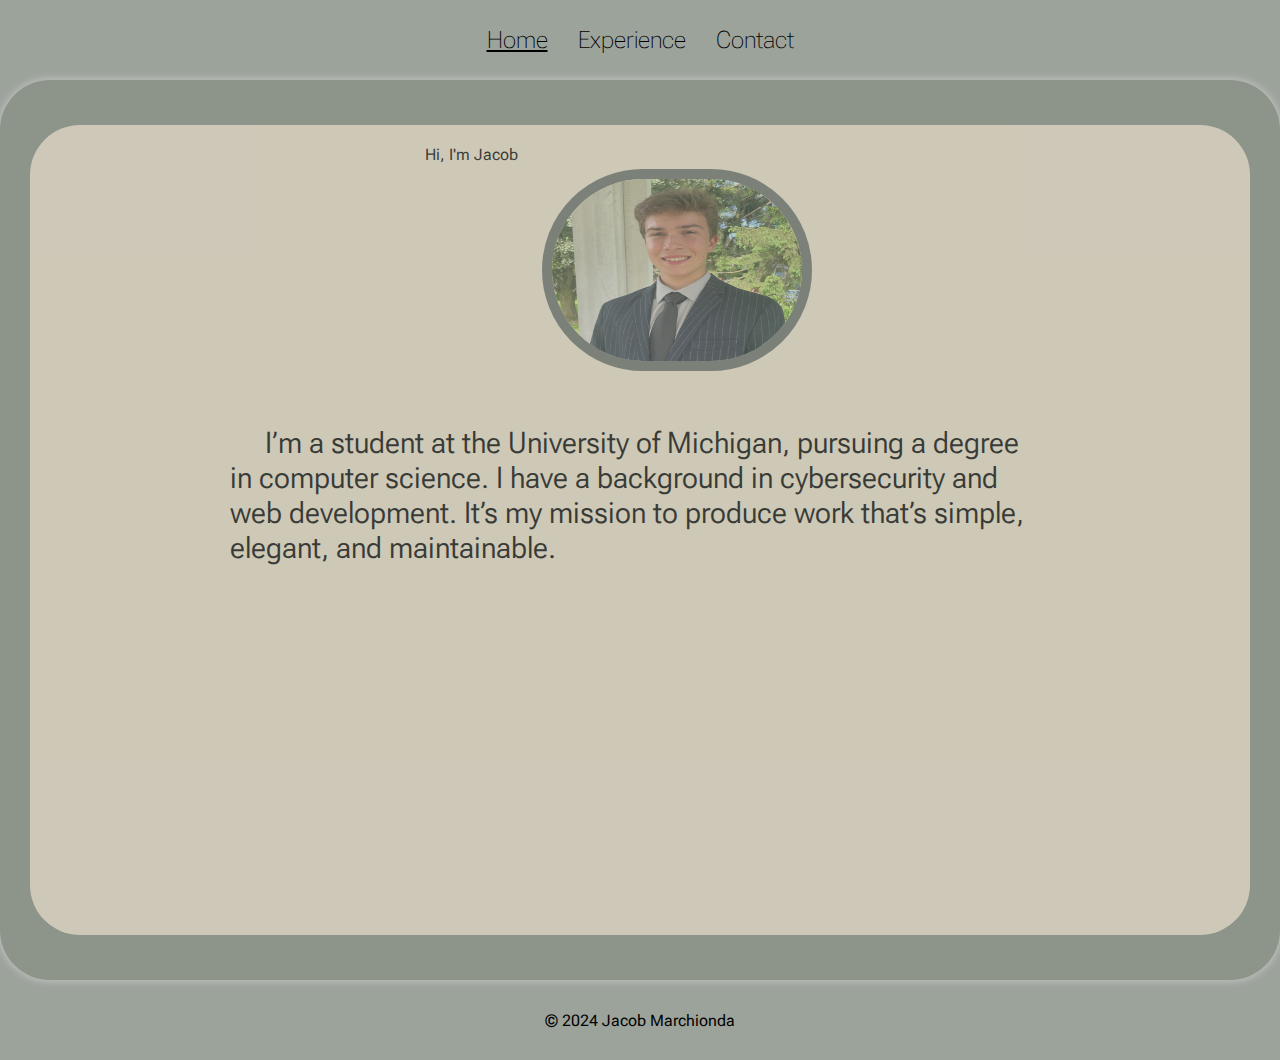
<file: index.html>
<!DOCTYPE html>
<html lang="en">
  <head>
    <meta charset="UTF-8">
    <meta name="viewport" content="width=device-width, initial-scale=1.0">
    <meta http-equiv="X-UA-Compatible" content="ie=edge">
    <title>Home</title>
    <link rel="stylesheet" href="style.css">
    <link rel="stylesheet" href="index.css">
    <link href='https://fonts.googleapis.com/css?family=Roboto Flex' rel='stylesheet'>
  </head>
  <body>
    <div class="nav">
      <a style="text-decoration: underline">Home</a>
      <a href="experience.html" class="clickable">Experience</a>
      <a href="contact.html" class="clickable">Contact</a>
    </div>
    <div class="background-rec">

      <div class="backdrop">
        <div class="bioDiv">
          <div class="introDiv">
            <div class="hello">Hi, I'm Jacob</div>
            <img id="portrait" src="portrait.jpg" alt="portrait">
          </div>
          <p class="bio"> &nbsp;&nbsp;&nbsp;&nbsp;
            I’m a student at the University of Michigan, pursuing a degree in
            computer science. I have a background in cybersecurity and web
            development. It’s my mission to produce work that’s simple,
            elegant, and maintainable.
          </p>
        </div>
      </div>

    </div>
    <div class="footer">
      <p>© 2024 Jacob Marchionda</p>
    </div>
  </body>
</html>
</file>
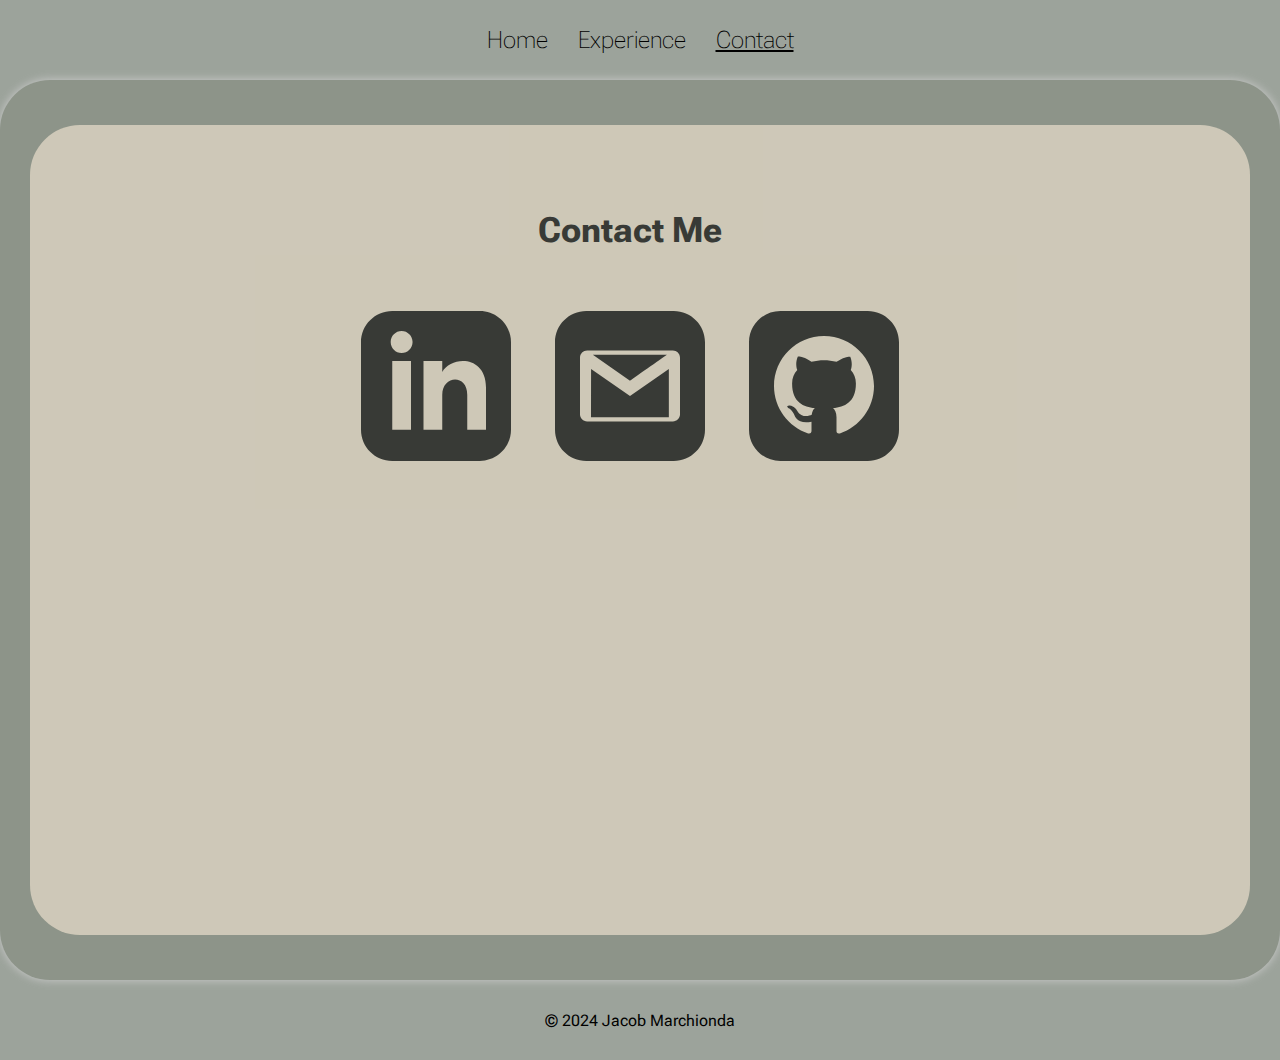
<file: contact.html>
<!DOCTYPE html>
<html lang="en">
  <head>
    <meta charset="UTF-8">
    <meta name="viewport" content="width=device-width, initial-scale=1.0">
    <meta http-equiv="X-UA-Compatible" content="ie=edge">
    <title>Contact Me</title>
    <link rel="stylesheet" href="style.css">
    <link href='https://fonts.googleapis.com/css?family=Roboto Flex' rel='stylesheet'>
    <link rel="stylesheet" href="https://cdnjs.cloudflare.com/ajax/libs/font-awesome/4.7.0/css/font-awesome.min.css">
  </head>
  <body>
    <div class="nav">
      <a href="index.html" class="clickable">Home</a>
      <a href="experience.html" class="clickable">Experience</a>
      <a style="text-decoration: underline">Contact</a>
    </div>
    <div class="background-rec">

      <div class="backdrop">
        <div class="contact-elements">
          <h1>Contact Me</h1>
          <a href="https://www.linkedin.com/in/jacob-marchionda/"><img src = "iconmonstr-linkedin-3.svg" alt="LinkedIn Icon"/></a>
          <a href="mailto:jamarch@umich.edu"><img src = "iconmonstr-gmail-3.svg" alt="LinkedIn Icon"/></a>
          <a href="https://github.com/sudojacob"><img src = "iconmonstr-github-3.svg" alt="LinkedIn Icon"/></a>
        </div>
      </div>

    </div>
    <div class="footer">
      <p>© 2024 Jacob Marchionda</p>
    </div>
  </body>
</html>
</file>
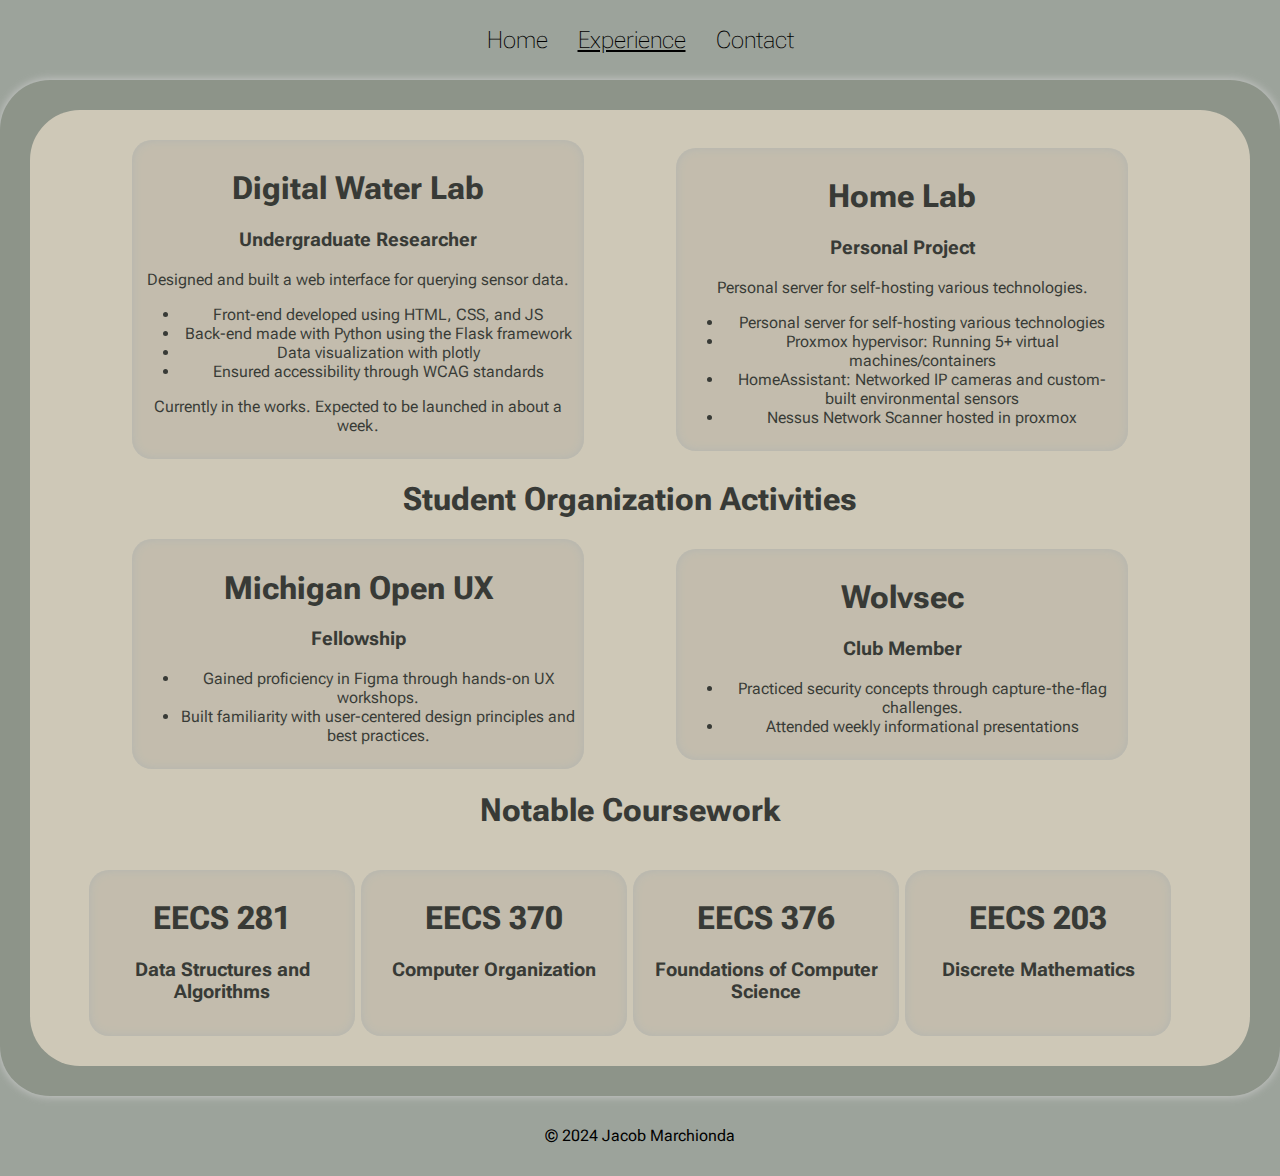
<file: experience.html>
<!DOCTYPE html>
<html lang="en">
  <head>
    <meta charset="UTF-8">
    <meta name="viewport" content="width=device-width, initial-scale=1.0">
    <meta http-equiv="X-UA-Compatible" content="ie=edge">
    <title>Experience</title>
    <link rel="stylesheet" href="style.css">
    <link rel="stylesheet" href="experience.css">
    <link href='https://fonts.googleapis.com/css?family=Roboto Flex' rel='stylesheet'>
  </head>
  <body>
    <div class="nav">
      <a href="index.html" class="clickable">Home</a>
      <a style="text-decoration: underline">Experience</a>
      <a href="contact.html" class="clickable">Contact</a>
    </div>
    <div class="background-rec">
      <div class="backdrop">
        <div class="experience">
        <div class="row-div">
          <div>
            <h1>Digital Water Lab</h1>
            <h3>Undergraduate Researcher</h3>
            <p>Designed and built a web interface for querying sensor data.</p>
            <ul>
              <li>Front-end developed using HTML, CSS, and JS</li>
              <li>Back-end made with Python using the Flask framework</li>
              <li>Data visualization with plotly</li>
              <li>Ensured accessibility through WCAG standards</li>
            </ul>
            <p> Currently in the works. Expected to be launched in about a week.</p>
          </div>
          <div>
            <h1>Home Lab</h1>
            <h3>Personal Project</h3>
            <p>Personal server for self-hosting various technologies.</p>
            <ul>
              <li>Personal server for self-hosting various technologies</li>
              <li>Proxmox hypervisor: Running 5+ virtual machines/containers</li>
              <li>HomeAssistant: Networked IP cameras and custom-built environmental sensors</li>
              <li>Nessus Network Scanner hosted in proxmox</li>
            </ul>
          </div>
        </div>
          <h1> Student Organization Activities</h1>
        <div class="row-div">
          <div>
            <h1>Michigan Open UX</h1>
            <h3>Fellowship</h3>
            <ul>
              <li>Gained proficiency in Figma through hands-on UX workshops.</li>
              <li>Built familiarity with user-centered design principles and best practices.</li>
            </ul>
          </div>
          <div>
            <h1>Wolvsec</h1>
            <h3>Club Member</h3>
            <ul>
              <li>Practiced security concepts through capture-the-flag challenges.</li>
              <li>Attended weekly informational presentations</li>
            </ul>
          </div>
        </div>
          <h1>Notable Coursework</h1>
        <div class="row-div coursework">
          <div>
            <h1>EECS 281</h1>
            <h3>Data Structures and Algorithms</h3>
          </div>
          <div>
            <h1>EECS 370</h1>
            <h3>Computer Organization</h3>
          </div>
          <div>
            <h1>EECS 376</h1>
            <h3>Foundations of Computer Science</h3>
          </div>
          <div>
            <h1>EECS 203</h1>
            <h3>Discrete Mathematics</h3>
          </div>
        </div>
        </div>
      </div>

    </div>
    <div class="footer">
      <p>© 2024 Jacob Marchionda</p>
    </div>
  </body>
</html>
</file>
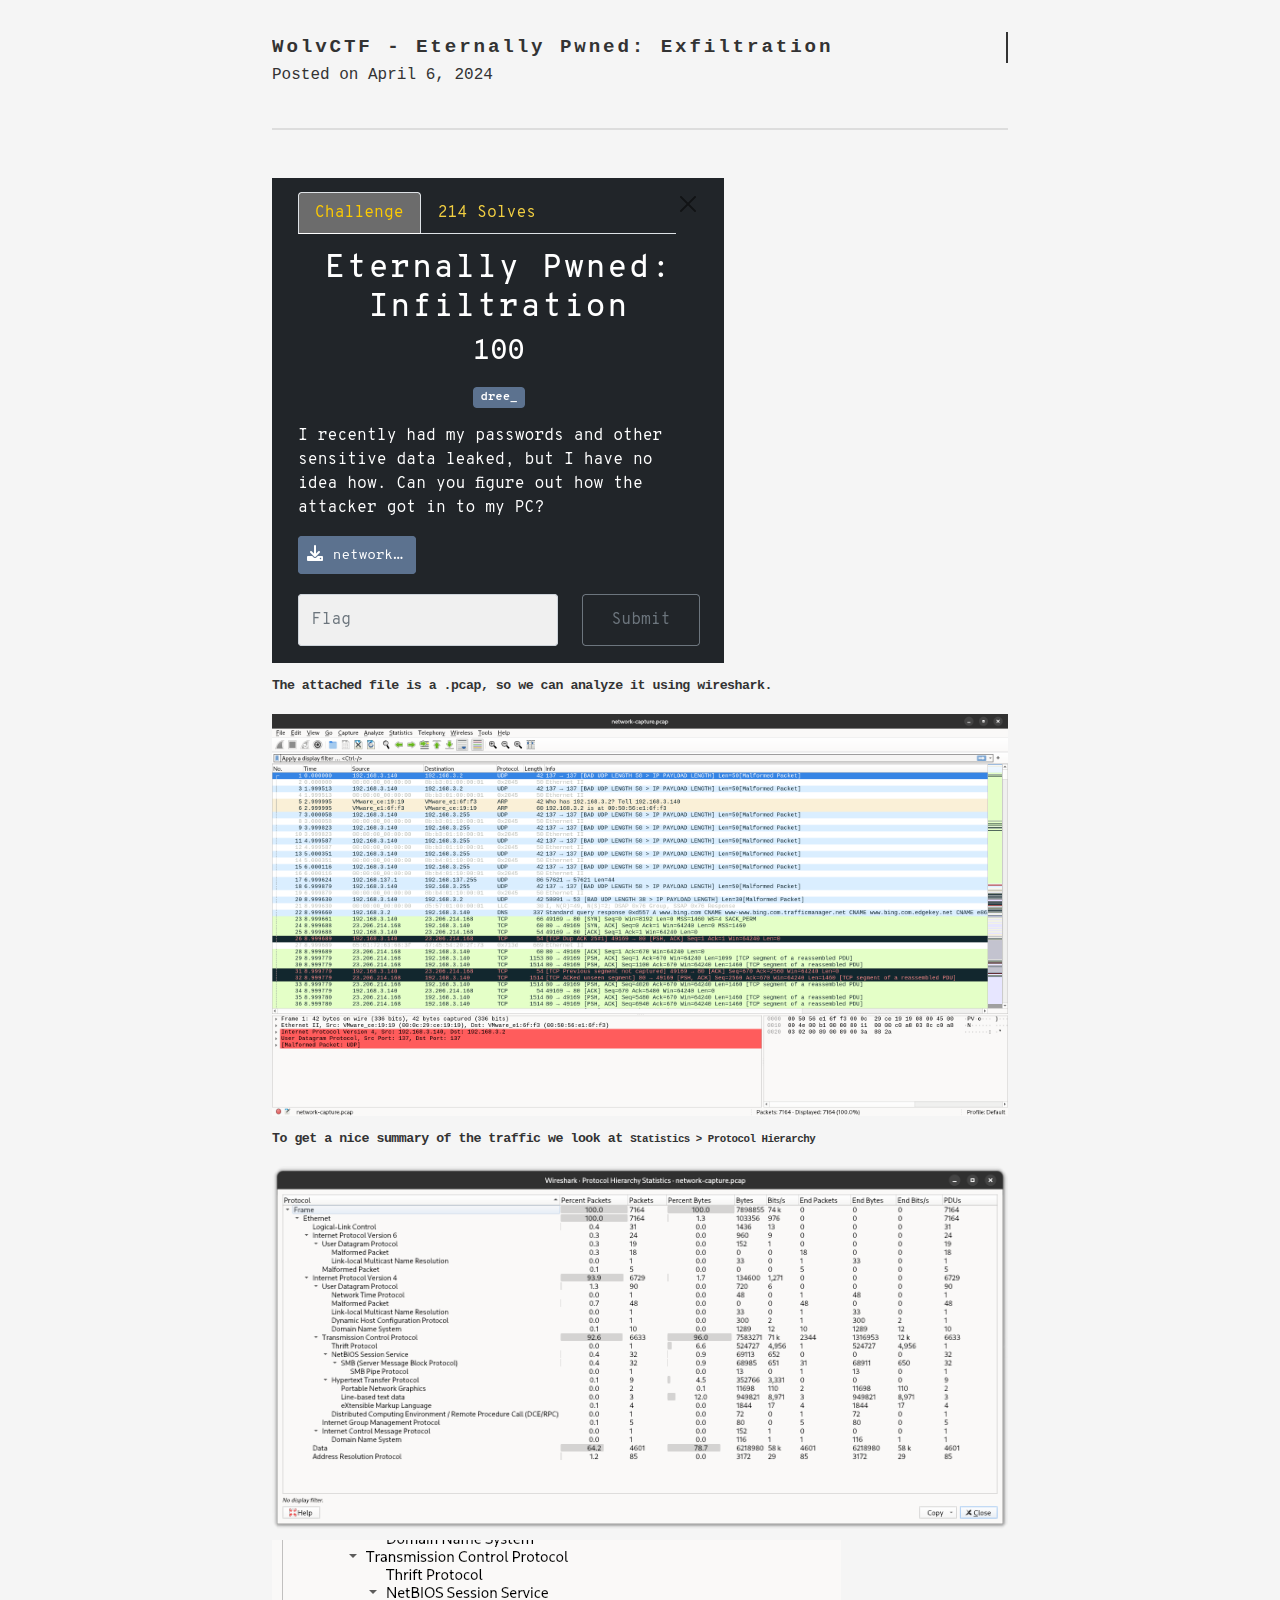
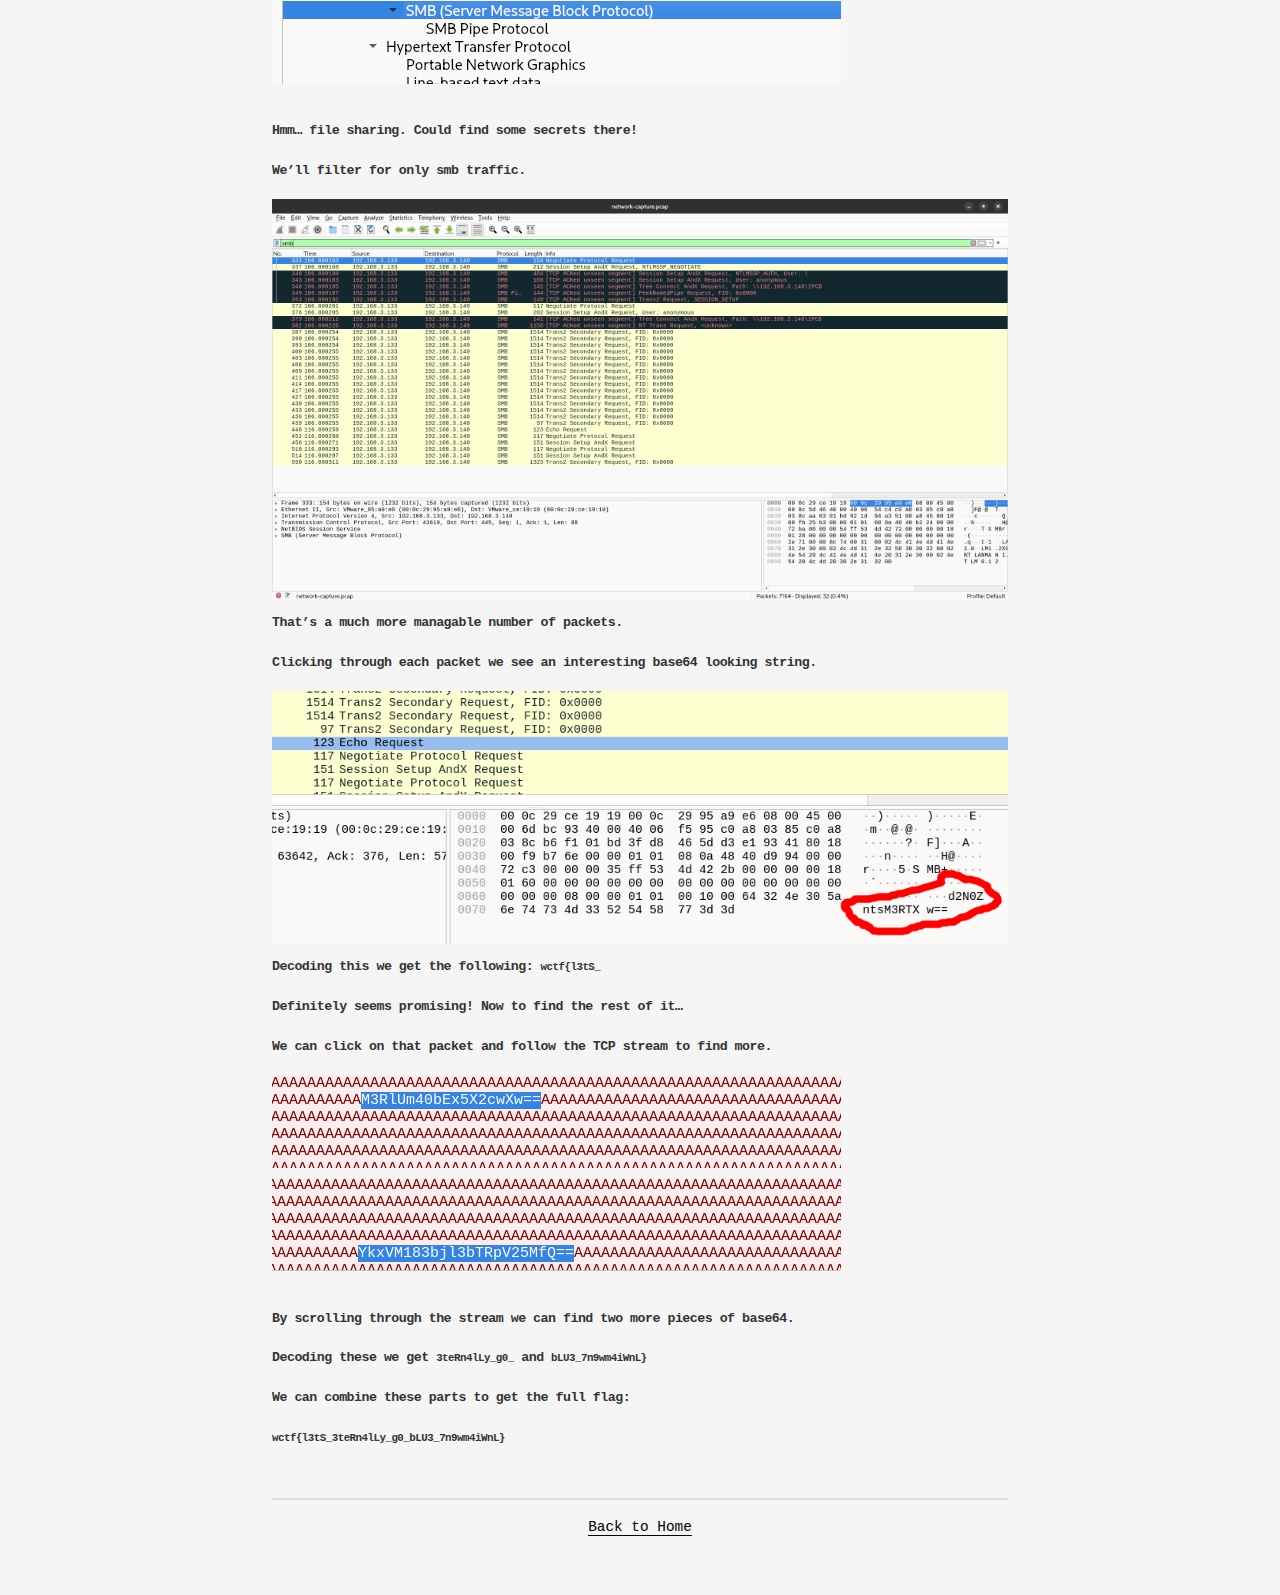
<file: posts/Eternally-Pwned-040624.html>
<!DOCTYPE html>
<html lang="en">
<head>
    <meta charset="UTF-8">
    <meta name="viewport" content="width=device-width, initial-scale=1.0">
    <title>Eternally Pwned: Exfiltration</title>
    <link rel="stylesheet" href="../css/style.css">
</head>
<body>
    <main>
        <article class="post">
            <header class="post-header">
                <h1 class="post-title typewriter-effect">WolvCTF - Eternally Pwned: Exfiltration</h1>
                <p class="post-meta">Posted on <time datetime="2024-06-04">April 6, 2024</time></p>
            </header>
            <div class="post-content">
                <figure>
                    <img
                            src="Eternally-Pwned-040624-files/Screenshot%20from%202024-03-24%2022-56-23.png"
                            alt="Screenshot from 2024-03-24 22-56-23.png" />
                </figure>
                <h5
                        id="the-attached-file-is-a-.pcap-so-we-can-analyze-it-using-wireshark.">The
                    attached file is a .pcap, so we can analyze it using wireshark.</h5>
                <figure>
                    <img
                            src="Eternally-Pwned-040624-files/Pasted%20image%2020240405223449.png?raw=true"
                            alt="image" />
                </figure>
                <h5
                        id="to-get-a-nice-summary-of-the-traffic-we-look-at-statistics-protocol-hierarchy">To
                    get a nice summary of the traffic we look at
                    <code>Statistics &gt; Protocol Hierarchy</code></h5>
                <p><img
                        src="Eternally-Pwned-040624-files/Pasted%20image%2020240405223636.png?raw=true"
                        alt="image" /> <img
                        src="Eternally-Pwned-040624-files/Pasted%20image%2020240405224247.png?raw=true"
                        alt="image" /></p>
                <h5 id="hmm-file-sharing.-could-find-some-secrets-there">Hmm… file
                    sharing. Could find some secrets there!</h5>
                <h5 id="well-filter-for-only-smb-traffic.">We’ll filter for only smb
                    traffic.</h5>
                <figure>
                    <img
                            src="Eternally-Pwned-040624-files/Pasted%20image%2020240405224359.png?raw=true"
                            alt="image" />
                </figure>
                <h5 id="thats-a-much-more-managable-number-of-packets.">That’s a much
                    more managable number of packets.</h5>
                <h5
                        id="clicking-through-each-packet-we-see-an-interesting-base64-looking-string.">Clicking
                    through each packet we see an interesting base64 looking string.</h5>
                <figure>
                    <img
                            src="Eternally-Pwned-040624-files/Screenshot%20from%202024-04-05%2022-48-33.png?raw=true"
                            alt="image" />
                </figure>
                <h5 id="decoding-this-we-get-the-following-wctfl3ts_">Decoding this we
                    get the following: <code>wctf{l3tS_</code></h5>
                <h5
                        id="definitely-seems-promising-now-to-find-the-rest-of-it">Definitely
                    seems promising! Now to find the rest of it…</h5>
                <h5
                        id="we-can-click-on-that-packet-and-follow-the-tcp-stream-to-find-more.">We
                    can click on that packet and follow the TCP stream to find more.</h5>
                <p><img
                        src="Eternally-Pwned-040624-files/Pasted%20image%2020240405230325.png?raw=true"
                        alt="image" /> <img
                        src="Eternally-Pwned-040624-files/Pasted%20image%2020240405230036.png?raw=true"
                        alt="image" /></p>
                <h5
                        id="by-scrolling-through-the-stream-we-can-find-two-more-pieces-of-base64.">By
                    scrolling through the stream we can find two more pieces of base64.</h5>
                <h5
                        id="decoding-these-we-get-3tern4lly_g0_-and-blu3_7n9wm4iwnl">Decoding
                    these we get <code>3teRn4lLy_g0_</code> and
                    <code>bLU3_7n9wm4iWnL}</code></h5>
                <h5 id="we-can-combine-these-parts-to-get-the-full-flag">We can combine
                    these parts to get the full flag:</h5>
                <h5
                        id="wctfl3ts_3tern4lly_g0_blu3_7n9wm4iwnl"><code>wctf{l3tS_3teRn4lLy_g0_bLU3_7n9wm4iWnL}</code></h5>
            </div>
        </article>
    </main>
    
    <footer>
        <p><a href="../index.html">Back to Home</a></p>
    </footer>
</body>
</html>
</file>
<file: style.css>
html,
body {
    width: 100%;
    min-height: 100vh;
    height: auto;
    background-color: #9CA39B;
    margin: 0;
    font-family: 'Roboto Flex';
}

.nav {
    height: 80px;
    display: flex;
    align-items: center;
    justify-content: center;
    font-size: 1.5rem;
    font-weight: lighter;
}
.nav a {
    padding: 15px;
    color: black;
    text-decoration: none;
    border-radius: 10px;
}

.clickable:hover {
    background-color: #adb6ac;
}

.footer {
    height: 80px;
    font-size: 1rem;
    display: flex;
    align-items: center;
    justify-content: center;
}

.background-rec {
    min-height: 100vh;
    height: auto;
    width: 100%;
    margin: 0px;
    background-color: #8d9489;;
    border-radius: 50px;
    -moz-box-shadow: 0 0 10px #ccc;
    -webkit-box-shadow: 0 0 10px #ccc;
    box-shadow: 0 0 10px #ccc;
    display: flex;
    justify-content: center;
    align-items: center;
}

.backdrop {
    background-color: antiquewhite;
    margin: 30px;
    padding-right: 20px;
    width: 100%;
    height: auto;
    min-height: 90vh;
    border-radius: 50px;
    opacity: 0.6;
    display: flex;
    justify-content: center;
}

.contact-elements {
    width: 100%;
    display: block;
    text-align: center;
    margin-top: 60px;
}

@media only screen and (max-width: 650px) {
    .contact-elements {
        width: 100%;
        display: flex;
        flex-direction: column;
        align-items: center;
        -ms-flex-direction: column;
        -webkit-flex-direction: column;
        text-align: center;
        margin-top: 60px;
    }
    .contact-elements h1 {
        font-size: 2.2rem;
        margin-bottom: 20px;
    }
    .contact-elements a {
        margin: 1vh !important;
        height: 100px !important;
        width: 100px !important;
    }
    .contact-elements a img{
        height: 100px !important;
        width: 100px !important;
    }

    .contact-elements a img:hover {
        background-color: #9CA39B;
        border-radius: 20px !important;
    }
}

.contact-elements h1 {
    font-size: 2.2rem;
    margin-bottom: 60px;
}

.contact-elements a img{
    width: 150px;
}
.contact-elements a {
    margin: 20px;
}
.contact-elements a img:hover {
    background-color: #9CA39B;
    border-radius: 30px;
}
</file>
<file: index.css>
.bioDiv {
    width: 70vw;
    max-width: 800px;
    display: flex;
    align-items: center;
    flex-direction: column;
}

.introDiv {
    margin-top: 20px;
    width: inherit;
    height: 30vw;
    max-height: 250px;
    max-width: inherit;
    display: flex;
    flex-direction: row;
    justify-content: center;


}

.introDiv h1 {
    width: 40%;
    font-size: 40px;
    font-size: calc(2rem + 3vw);
    border-radius: 20%;
    justify-content: center;
    text-align: center;
    height: auto;

}
@media only screen and (min-width: 1000px) {
    .introDiv h1 {
        font-size: 50px !important;
    }

}

#portrait {
    border-radius: 15vw;
    max-width: 250px;
    max-height: 250px;
    border: 10px solid #70756d;
    margin: 3%;
}

.bio {
    font-size: 30px;
}
@media only screen and (max-width: 650px) {

}
</file>
<file: experience.css>
.experience {
    text-align: center;
    height: auto;
    padding: 10px;
}
.row-div {
    display: flex;
    margin-top: 20px;
    margin-bottom: 20px;
    padding-left: 20px;
    padding-right: 20px;
    flex-wrap: wrap;
}

.row-div div {
    background-color: #e7d8c6;
    min-width: 250px;
    margin: auto;
    max-width: 40%;
    padding: 8px;
    border-radius: 20px;
    height: 100%;
    -moz-box-shadow: inset 0 0 10px #ccc;
    -webkit-box-shadow: inset 0 0 10px #ccc;
    box-shadow: inset 0 0 10px #ccc;
}

.coursework div {
    max-width: 150px;
    height: 150px;
    margin-top: 20px;
}

@media only screen and (max-width: 650px) {
    .row-div div {
        margin-top: 20px !important;
    }
    .coursework div {
        margin-top: 20px;
    }
}
</file>
<file: css/style.css>
/* Base Styles */
:root {
    --bg-color: #f5f5f5;
    --text-color: #333;
    --accent-color: #555;
    --link-color: #000;
    --link-hover-color: #666;
    --border-color: #ddd;
}

* {
    box-sizing: border-box;
    margin: 0;
    padding: 0;
}

body {
    font-family: 'Courier New', Courier, monospace;
    line-height: 1.6;
    color: var(--text-color);
    background-color: var(--bg-color);
    max-width: 800px;
    margin: 0 auto;
    padding: 2rem;
}

/* Typography */
h1, h2, h3, h4, h5, h6 {
    font-family: 'Courier New', Courier, monospace;
    font-weight: 600;
    margin-bottom: 1rem;
    letter-spacing: -0.5px;
}

p {
    margin-bottom: 1.5rem;
}

a {
    color: var(--link-color);
    text-decoration: none;
    border-bottom: 1px solid var(--link-color);
    transition: color 0.3s ease;
}

a:hover {
    color: var(--link-hover-color);
}

/* Header */
header {
    margin-bottom: 3rem;
    padding-bottom: 1rem;
    border-bottom: 2px solid var(--border-color);
}

.site-title {
    font-size: 2.5rem;
    margin-bottom: 0.5rem;
}

.site-description {
    font-style: italic;
    color: var(--accent-color);
}

/* Blog Posts List */
.blog-posts {
    margin-bottom: 3rem;
}

.post-list {
    list-style: none;
}

.post-item {
    margin-bottom: 1.5rem;
    padding-bottom: 1.5rem;
    border-bottom: 1px solid var(--border-color);
}

.post-item a {
    display: block;
    border-bottom: none;
}

.post-date {
    display: block;
    font-size: 0.9rem;
    color: var(--accent-color);
}

.post-title {
    font-size: 1.2rem;
    font-weight: bold;
}

img {
    max-width: 100%;
}

/* Footer */
footer {
    margin-top: 3rem;
    padding-top: 1rem;
    border-top: 2px solid var(--border-color);
    font-size: 0.9rem;
    color: var(--accent-color);
    text-align: center;
}

/* Blog Post Content */
.post-content {
    line-height: 1.8;
}

.post-content p {
    margin-bottom: 1.5rem;
}

.post-content h2 {
    margin-top: 2rem;
    margin-bottom: 1rem;
}

/* Typewriter Effect for headings */
.typewriter-effect {
    overflow: hidden;
    border-right: 0.15em solid var(--text-color);
    white-space: nowrap;
    margin: 0 auto;
    letter-spacing: 0.15em;
    animation: 
        typing 2.5s steps(40, end);
}

@keyframes typing {
    from { width: 0 }
    to { width: 100% }
}

@keyframes blink-caret {
    from, to { border-color: transparent }
    50% { border-color: var(--text-color); }
}

/* Responsive Design */
@media (max-width: 600px) {
    body {
        padding: 1rem;
    }
    
    .site-title {
        font-size: 2rem;
    }
}
</file>
